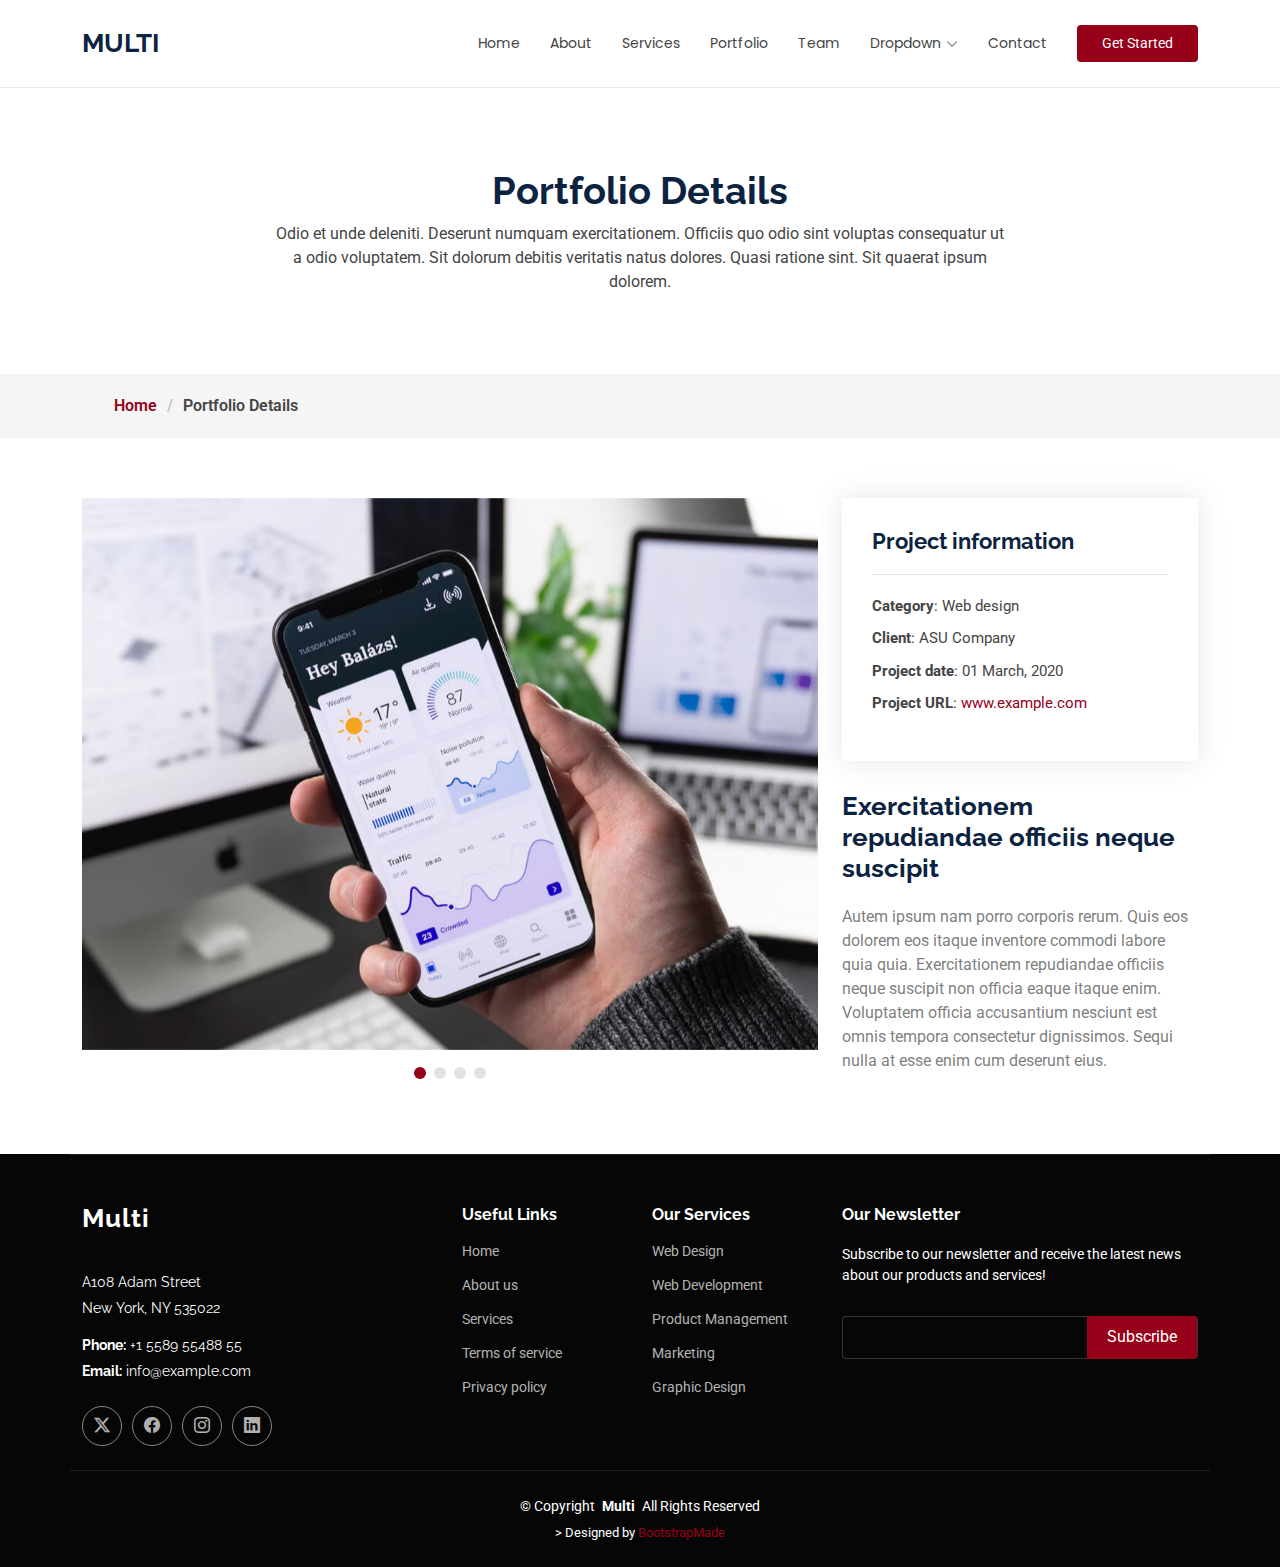
<file: portfolio-details.html>
<!DOCTYPE html>
<html lang="en">
  <head>
    <meta charset="utf-8" />
    <meta content="width=device-width, initial-scale=1.0" name="viewport" />
    <title>Portfolio Details - Multi Bootstrap Template</title>
    <meta name="description" content="" />
    <meta name="keywords" content="" />

    <!-- Favicons -->
    <link href="assets/img/favicon.png" rel="icon" />
    <link href="assets/img/apple-touch-icon.png" rel="apple-touch-icon" />

    <!-- Fonts -->
    <link href="https://fonts.googleapis.com" rel="preconnect" />
    <link href="https://fonts.gstatic.com" rel="preconnect" crossorigin />
    <link
      href="https://fonts.googleapis.com/css2?family=Roboto:ital,wght@0,100;0,300;0,400;0,500;0,700;0,900;1,100;1,300;1,400;1,500;1,700;1,900&family=Poppins:ital,wght@0,100;0,200;0,300;0,400;0,500;0,600;0,700;0,800;0,900;1,100;1,200;1,300;1,400;1,500;1,600;1,700;1,800;1,900&family=Raleway:ital,wght@0,100;0,200;0,300;0,400;0,500;0,600;0,700;0,800;0,900;1,100;1,200;1,300;1,400;1,500;1,600;1,700;1,800;1,900&display=swap"
      rel="stylesheet"
    />

    <!-- Vendor CSS Files -->
    <link
      href="assets/vendor/bootstrap/css/bootstrap.min.css"
      rel="stylesheet"
    />
    <link
      href="assets/vendor/bootstrap-icons/bootstrap-icons.css"
      rel="stylesheet"
    />
    <link href="assets/vendor/aos/aos.css" rel="stylesheet" />
    <link href="assets/vendor/swiper/swiper-bundle.min.css" rel="stylesheet" />
    <link
      href="assets/vendor/glightbox/css/glightbox.min.css"
      rel="stylesheet"
    />

    <!-- Main CSS File -->
    <link href="assets/css/main.css" rel="stylesheet" />
  </head>

  <body class="portfolio-details-page">
    <header id="header" class="header d-flex align-items-center sticky-top">
      <div
        class="container-fluid container-xl position-relative d-flex align-items-center"
      >
        <a href="index.html" class="logo d-flex align-items-center me-auto">
          <!-- Uncomment the line below if you also wish to use an image logo -->
          <!-- <img src="assets/img/logo.png" alt=""> -->
          <h1 class="sitename">Multi</h1>
        </a>

        <nav id="navmenu" class="navmenu">
          <ul>
            <li><a href="#hero">Home</a></li>
            <li><a href="#about">About</a></li>
            <li><a href="#services">Services</a></li>
            <li><a href="#portfolio">Portfolio</a></li>
            <li><a href="#team">Team</a></li>
            <li class="dropdown">
              <a href="#"
                ><span>Dropdown</span>
                <i class="bi bi-chevron-down toggle-dropdown"></i
              ></a>
              <ul>
                <li><a href="#">Dropdown 1</a></li>
                <li class="dropdown">
                  <a href="#"
                    ><span>Deep Dropdown</span>
                    <i class="bi bi-chevron-down toggle-dropdown"></i
                  ></a>
                  <ul>
                    <li><a href="#">Deep Dropdown 1</a></li>
                    <li><a href="#">Deep Dropdown 2</a></li>
                    <li><a href="#">Deep Dropdown 3</a></li>
                    <li><a href="#">Deep Dropdown 4</a></li>
                    <li><a href="#">Deep Dropdown 5</a></li>
                  </ul>
                </li>
                <li><a href="#">Dropdown 2</a></li>
                <li><a href="#">Dropdown 3</a></li>
                <li><a href="#">Dropdown 4</a></li>
              </ul>
            </li>
            <li><a href="#contact">Contact</a></li>
          </ul>
          <i class="mobile-nav-toggle d-xl-none bi bi-list"></i>
        </nav>

        <a class="btn-getstarted" href="#about">Get Started</a>
      </div>
    </header>

    <main class="main">
      <!-- Page Title -->
      <div class="page-title" data-aos="fade">
        <div class="heading">
          <div class="container">
            <div class="row d-flex justify-content-center text-center">
              <div class="col-lg-8">
                <h1>Portfolio Details</h1>
                <p class="mb-0">
                  Odio et unde deleniti. Deserunt numquam exercitationem.
                  Officiis quo odio sint voluptas consequatur ut a odio
                  voluptatem. Sit dolorum debitis veritatis natus dolores. Quasi
                  ratione sint. Sit quaerat ipsum dolorem.
                </p>
              </div>
            </div>
          </div>
        </div>
        <nav class="breadcrumbs">
          <div class="container">
            <ol>
              <li><a href="index.html">Home</a></li>
              <li class="current">Portfolio Details</li>
            </ol>
          </div>
        </nav>
      </div>
      <!-- End Page Title -->

      <!-- Portfolio Details Section -->
      <section id="portfolio-details" class="portfolio-details section">
        <div class="container" data-aos="fade-up" data-aos-delay="100">
          <div class="row gy-4">
            <div class="col-lg-8">
              <div class="portfolio-details-slider swiper init-swiper">
                <script type="application/json" class="swiper-config">
                  {
                    "loop": true,
                    "speed": 600,
                    "autoplay": {
                      "delay": 5000
                    },
                    "slidesPerView": "auto",
                    "pagination": {
                      "el": ".swiper-pagination",
                      "type": "bullets",
                      "clickable": true
                    }
                  }
                </script>

                <div class="swiper-wrapper align-items-center">
                  <div class="swiper-slide">
                    <img src="assets/img/portfolio/app-1.jpg" alt="" />
                  </div>

                  <div class="swiper-slide">
                    <img src="assets/img/portfolio/product-1.jpg" alt="" />
                  </div>

                  <div class="swiper-slide">
                    <img src="assets/img/portfolio/branding-1.jpg" alt="" />
                  </div>

                  <div class="swiper-slide">
                    <img src="assets/img/portfolio/books-1.jpg" alt="" />
                  </div>
                </div>
                <div class="swiper-pagination"></div>
              </div>
            </div>

            <div class="col-lg-4">
              <div
                class="portfolio-info"
                data-aos="fade-up"
                data-aos-delay="200"
              >
                <h3>Project information</h3>
                <ul>
                  <li><strong>Category</strong>: Web design</li>
                  <li><strong>Client</strong>: ASU Company</li>
                  <li><strong>Project date</strong>: 01 March, 2020</li>
                  <li>
                    <strong>Project URL</strong>:
                    <a href="#">www.example.com</a>
                  </li>
                </ul>
              </div>
              <div
                class="portfolio-description"
                data-aos="fade-up"
                data-aos-delay="300"
              >
                <h2>Exercitationem repudiandae officiis neque suscipit</h2>
                <p>
                  Autem ipsum nam porro corporis rerum. Quis eos dolorem eos
                  itaque inventore commodi labore quia quia. Exercitationem
                  repudiandae officiis neque suscipit non officia eaque itaque
                  enim. Voluptatem officia accusantium nesciunt est omnis
                  tempora consectetur dignissimos. Sequi nulla at esse enim cum
                  deserunt eius.
                </p>
              </div>
            </div>
          </div>
        </div>
      </section>
      <!-- /Portfolio Details Section -->
    </main>

    <footer id="footer" class="footer dark-background">
      <div class="container footer-top">
        <div class="row gy-4">
          <div class="col-lg-4 col-md-6 footer-about">
            <a href="index.html" class="logo d-flex align-items-center">
              <span class="sitename">Multi</span>
            </a>
            <div class="footer-contact pt-3">
              <p>A108 Adam Street</p>
              <p>New York, NY 535022</p>
              <p class="mt-3">
                <strong>Phone:</strong> <span>+1 5589 55488 55</span>
              </p>
              <p><strong>Email:</strong> <span>info@example.com</span></p>
            </div>
            <div class="social-links d-flex mt-4">
              <a href=""><i class="bi bi-twitter-x"></i></a>
              <a href=""><i class="bi bi-facebook"></i></a>
              <a href=""><i class="bi bi-instagram"></i></a>
              <a href=""><i class="bi bi-linkedin"></i></a>
            </div>
          </div>

          <div class="col-lg-2 col-md-3 footer-links">
            <h4>Useful Links</h4>
            <ul>
              <li><a href="#">Home</a></li>
              <li><a href="#">About us</a></li>
              <li><a href="#">Services</a></li>
              <li><a href="#">Terms of service</a></li>
              <li><a href="#">Privacy policy</a></li>
            </ul>
          </div>

          <div class="col-lg-2 col-md-3 footer-links">
            <h4>Our Services</h4>
            <ul>
              <li><a href="#">Web Design</a></li>
              <li><a href="#">Web Development</a></li>
              <li><a href="#">Product Management</a></li>
              <li><a href="#">Marketing</a></li>
              <li><a href="#">Graphic Design</a></li>
            </ul>
          </div>

          <div class="col-lg-4 col-md-12 footer-newsletter">
            <h4>Our Newsletter</h4>
            <p>
              Subscribe to our newsletter and receive the latest news about our
              products and services!
            </p>
            <form
              action="forms/newsletter.php"
              method="post"
              class="php-email-form"
            >
              <div class="newsletter-form">
                <input type="email" name="email" /><input
                  type="submit"
                  value="Subscribe"
                />
              </div>
              <div class="loading">Loading</div>
              <div class="error-message"></div>
              <div class="sent-message">
                Your subscription request has been sent. Thank you!
              </div>
            </form>
          </div>
        </div>
      </div>

      <div class="container copyright text-center mt-4">
        <p>
          © <span>Copyright</span> <strong class="px-1 sitename">Multi</strong>
          <span>All Rights Reserved</span>
        </p>
        <div class="credits">
          > Designed by <a href="https://bootstrapmade.com/">BootstrapMade</a>
        </div>
      </div>
    </footer>

    <!-- Scroll Top -->
    <a
      href="#"
      id="scroll-top"
      class="scroll-top d-flex align-items-center justify-content-center"
      ><i class="bi bi-arrow-up-short"></i
    ></a>

    <!-- Preloader -->
    <div id="preloader">
      <div></div>
      <div></div>
      <div></div>
      <div></div>
    </div>

    <!-- Vendor JS Files -->
    <script src="assets/vendor/bootstrap/js/bootstrap.bundle.min.js"></script>
    <script src="assets/vendor/php-email-form/validate.js"></script>
    <script src="assets/vendor/aos/aos.js"></script>
    <script src="assets/vendor/purecounter/purecounter_vanilla.js"></script>
    <script src="assets/vendor/swiper/swiper-bundle.min.js"></script>
    <script src="assets/vendor/glightbox/js/glightbox.min.js"></script>
    <script src="assets/vendor/imagesloaded/imagesloaded.pkgd.min.js"></script>
    <script src="assets/vendor/isotope-layout/isotope.pkgd.min.js"></script>

    <!-- Main JS File -->
    <script src="assets/js/main.js"></script>
  </body>
</html>
</file>
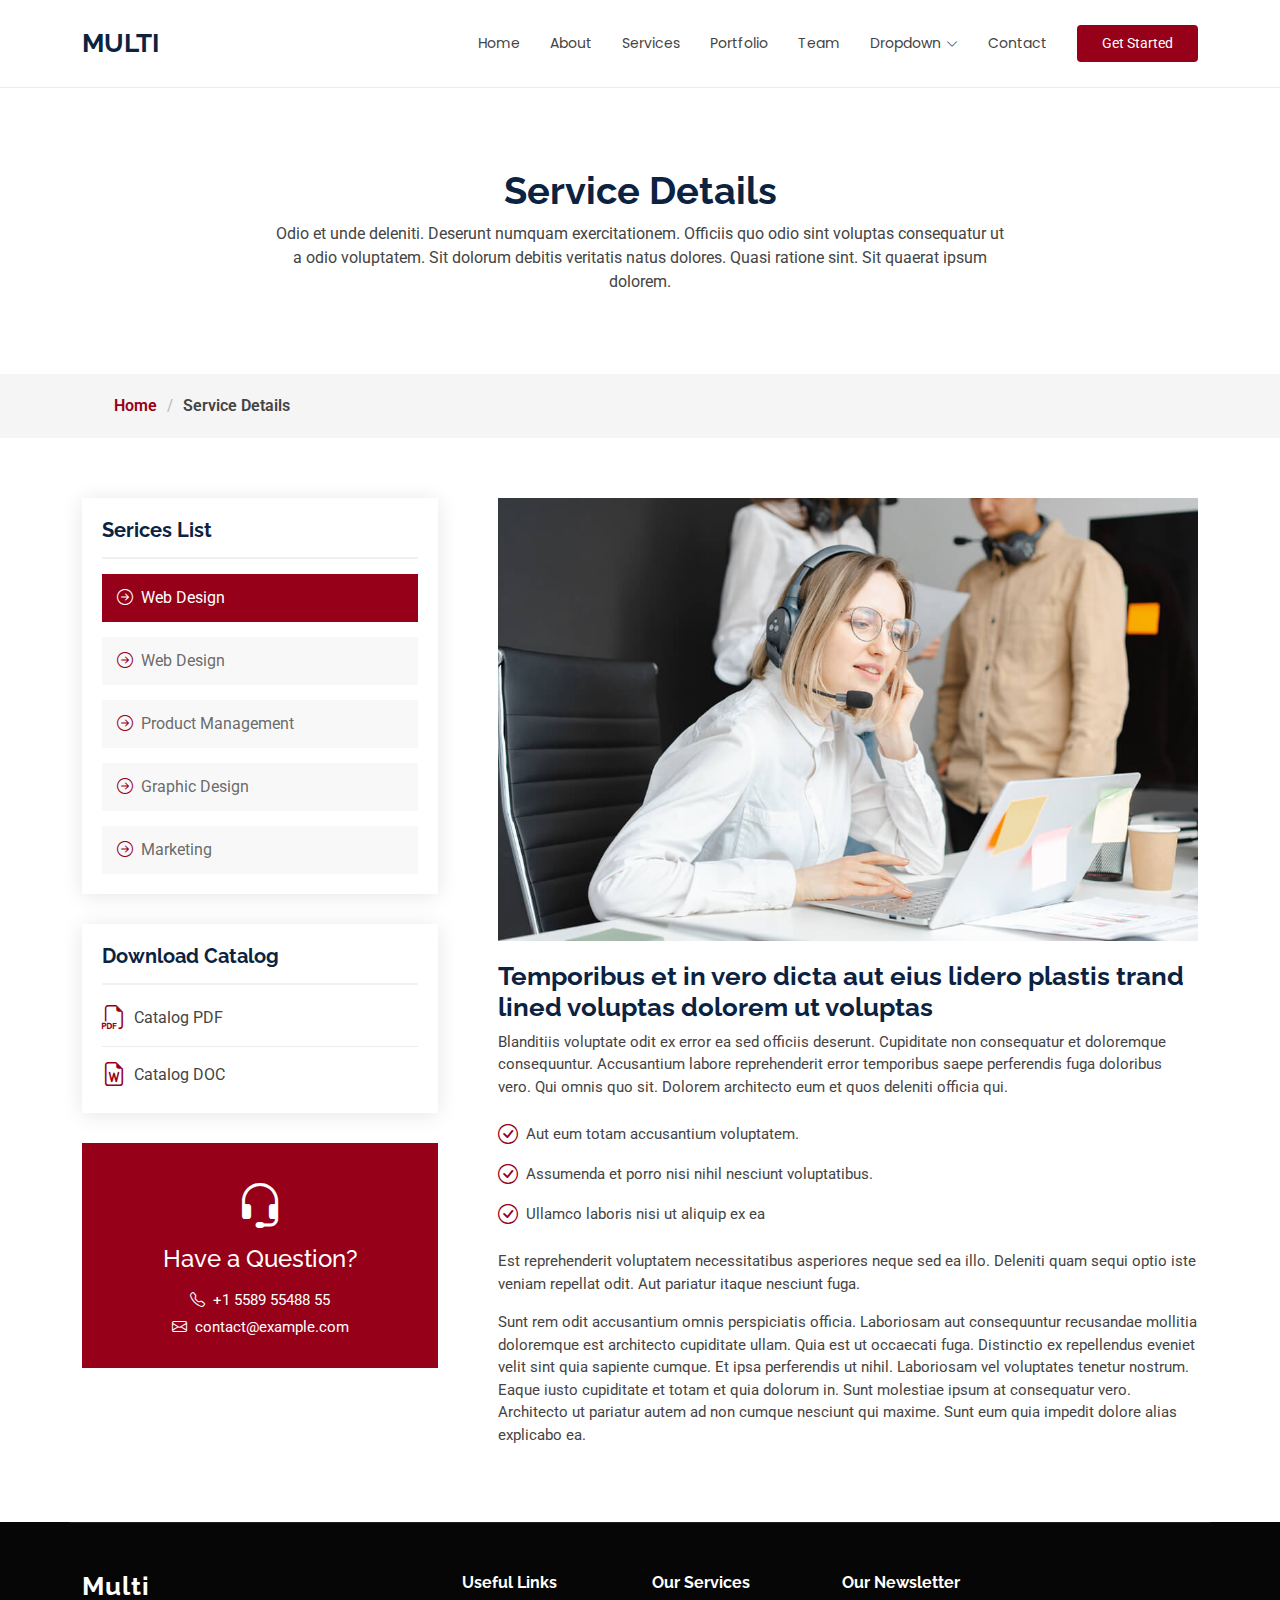
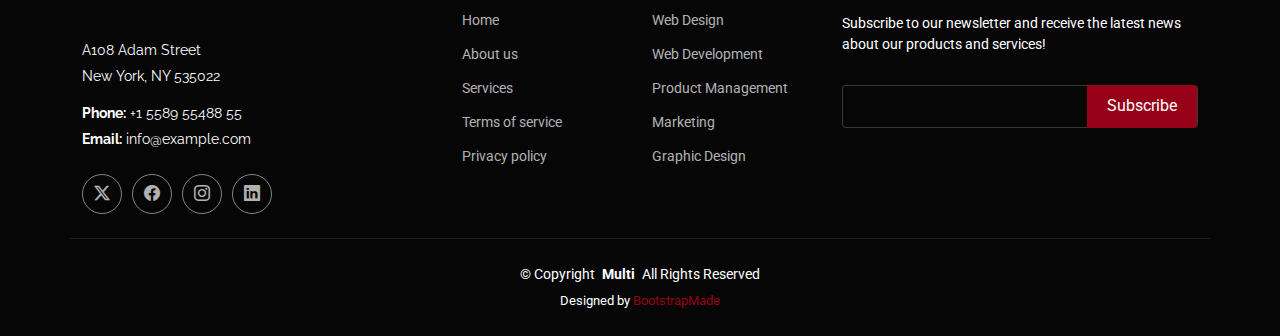
<file: service-details.html>
<!DOCTYPE html>
<html lang="en">
  <head>
    <meta charset="utf-8" />
    <meta content="width=device-width, initial-scale=1.0" name="viewport" />
    <title>Service Details - Multi Bootstrap Template</title>
    <meta name="description" content="" />
    <meta name="keywords" content="" />

    <!-- Favicons -->
    <link href="assets/img/favicon.png" rel="icon" />
    <link href="assets/img/apple-touch-icon.png" rel="apple-touch-icon" />

    <!-- Fonts -->
    <link href="https://fonts.googleapis.com" rel="preconnect" />
    <link href="https://fonts.gstatic.com" rel="preconnect" crossorigin />
    <link
      href="https://fonts.googleapis.com/css2?family=Roboto:ital,wght@0,100;0,300;0,400;0,500;0,700;0,900;1,100;1,300;1,400;1,500;1,700;1,900&family=Poppins:ital,wght@0,100;0,200;0,300;0,400;0,500;0,600;0,700;0,800;0,900;1,100;1,200;1,300;1,400;1,500;1,600;1,700;1,800;1,900&family=Raleway:ital,wght@0,100;0,200;0,300;0,400;0,500;0,600;0,700;0,800;0,900;1,100;1,200;1,300;1,400;1,500;1,600;1,700;1,800;1,900&display=swap"
      rel="stylesheet"
    />

    <!-- Vendor CSS Files -->
    <link
      href="assets/vendor/bootstrap/css/bootstrap.min.css"
      rel="stylesheet"
    />
    <link
      href="assets/vendor/bootstrap-icons/bootstrap-icons.css"
      rel="stylesheet"
    />
    <link href="assets/vendor/aos/aos.css" rel="stylesheet" />
    <link href="assets/vendor/swiper/swiper-bundle.min.css" rel="stylesheet" />
    <link
      href="assets/vendor/glightbox/css/glightbox.min.css"
      rel="stylesheet"
    />

    <!-- Main CSS File -->
    <link href="assets/css/main.css" rel="stylesheet" />
  </head>

  <body class="service-details-page">
    <header id="header" class="header d-flex align-items-center sticky-top">
      <div
        class="container-fluid container-xl position-relative d-flex align-items-center"
      >
        <a href="index.html" class="logo d-flex align-items-center me-auto">
          <!-- Uncomment the line below if you also wish to use an image logo -->
          <!-- <img src="assets/img/logo.png" alt=""> -->
          <h1 class="sitename">Multi</h1>
        </a>

        <nav id="navmenu" class="navmenu">
          <ul>
            <li><a href="#hero">Home</a></li>
            <li><a href="#about">About</a></li>
            <li><a href="#services">Services</a></li>
            <li><a href="#portfolio">Portfolio</a></li>
            <li><a href="#team">Team</a></li>
            <li class="dropdown">
              <a href="#"
                ><span>Dropdown</span>
                <i class="bi bi-chevron-down toggle-dropdown"></i
              ></a>
              <ul>
                <li><a href="#">Dropdown 1</a></li>
                <li class="dropdown">
                  <a href="#"
                    ><span>Deep Dropdown</span>
                    <i class="bi bi-chevron-down toggle-dropdown"></i
                  ></a>
                  <ul>
                    <li><a href="#">Deep Dropdown 1</a></li>
                    <li><a href="#">Deep Dropdown 2</a></li>
                    <li><a href="#">Deep Dropdown 3</a></li>
                    <li><a href="#">Deep Dropdown 4</a></li>
                    <li><a href="#">Deep Dropdown 5</a></li>
                  </ul>
                </li>
                <li><a href="#">Dropdown 2</a></li>
                <li><a href="#">Dropdown 3</a></li>
                <li><a href="#">Dropdown 4</a></li>
              </ul>
            </li>
            <li><a href="#contact">Contact</a></li>
          </ul>
          <i class="mobile-nav-toggle d-xl-none bi bi-list"></i>
        </nav>

        <a class="btn-getstarted" href="#about">Get Started</a>
      </div>
    </header>

    <main class="main">
      <!-- Page Title -->
      <div class="page-title" data-aos="fade">
        <div class="heading">
          <div class="container">
            <div class="row d-flex justify-content-center text-center">
              <div class="col-lg-8">
                <h1>Service Details</h1>
                <p class="mb-0">
                  Odio et unde deleniti. Deserunt numquam exercitationem.
                  Officiis quo odio sint voluptas consequatur ut a odio
                  voluptatem. Sit dolorum debitis veritatis natus dolores. Quasi
                  ratione sint. Sit quaerat ipsum dolorem.
                </p>
              </div>
            </div>
          </div>
        </div>
        <nav class="breadcrumbs">
          <div class="container">
            <ol>
              <li><a href="index.html">Home</a></li>
              <li class="current">Service Details</li>
            </ol>
          </div>
        </nav>
      </div>
      <!-- End Page Title -->

      <!-- Service Details Section -->
      <section id="service-details" class="service-details section">
        <div class="container">
          <div class="row gy-5">
            <div class="col-lg-4" data-aos="fade-up" data-aos-delay="100">
              <div class="service-box">
                <h4>Serices List</h4>
                <div class="services-list">
                  <a href="#" class="active"
                    ><i class="bi bi-arrow-right-circle"></i
                    ><span>Web Design</span></a
                  >
                  <a href="#"
                    ><i class="bi bi-arrow-right-circle"></i
                    ><span>Web Design</span></a
                  >
                  <a href="#"
                    ><i class="bi bi-arrow-right-circle"></i
                    ><span>Product Management</span></a
                  >
                  <a href="#"
                    ><i class="bi bi-arrow-right-circle"></i
                    ><span>Graphic Design</span></a
                  >
                  <a href="#"
                    ><i class="bi bi-arrow-right-circle"></i
                    ><span>Marketing</span></a
                  >
                </div>
              </div>
              <!-- End Services List -->

              <div class="service-box">
                <h4>Download Catalog</h4>
                <div class="download-catalog">
                  <a href="#"
                    ><i class="bi bi-filetype-pdf"></i
                    ><span>Catalog PDF</span></a
                  >
                  <a href="#"
                    ><i class="bi bi-file-earmark-word"></i
                    ><span>Catalog DOC</span></a
                  >
                </div>
              </div>
              <!-- End Services List -->

              <div
                class="help-box d-flex flex-column justify-content-center align-items-center"
              >
                <i class="bi bi-headset help-icon"></i>
                <h4>Have a Question?</h4>
                <p class="d-flex align-items-center mt-2 mb-0">
                  <i class="bi bi-telephone me-2"></i>
                  <span>+1 5589 55488 55</span>
                </p>
                <p class="d-flex align-items-center mt-1 mb-0">
                  <i class="bi bi-envelope me-2"></i>
                  <a href="mailto:contact@example.com">contact@example.com</a>
                </p>
              </div>
            </div>

            <div
              class="col-lg-8 ps-lg-5"
              data-aos="fade-up"
              data-aos-delay="200"
            >
              <img
                src="assets/img/services.jpg"
                alt=""
                class="img-fluid services-img"
              />
              <h3>
                Temporibus et in vero dicta aut eius lidero plastis trand lined
                voluptas dolorem ut voluptas
              </h3>
              <p>
                Blanditiis voluptate odit ex error ea sed officiis deserunt.
                Cupiditate non consequatur et doloremque consequuntur.
                Accusantium labore reprehenderit error temporibus saepe
                perferendis fuga doloribus vero. Qui omnis quo sit. Dolorem
                architecto eum et quos deleniti officia qui.
              </p>
              <ul>
                <li>
                  <i class="bi bi-check-circle"></i>
                  <span>Aut eum totam accusantium voluptatem.</span>
                </li>
                <li>
                  <i class="bi bi-check-circle"></i>
                  <span
                    >Assumenda et porro nisi nihil nesciunt voluptatibus.</span
                  >
                </li>
                <li>
                  <i class="bi bi-check-circle"></i>
                  <span>Ullamco laboris nisi ut aliquip ex ea</span>
                </li>
              </ul>
              <p>
                Est reprehenderit voluptatem necessitatibus asperiores neque sed
                ea illo. Deleniti quam sequi optio iste veniam repellat odit.
                Aut pariatur itaque nesciunt fuga.
              </p>
              <p>
                Sunt rem odit accusantium omnis perspiciatis officia. Laboriosam
                aut consequuntur recusandae mollitia doloremque est architecto
                cupiditate ullam. Quia est ut occaecati fuga. Distinctio ex
                repellendus eveniet velit sint quia sapiente cumque. Et ipsa
                perferendis ut nihil. Laboriosam vel voluptates tenetur nostrum.
                Eaque iusto cupiditate et totam et quia dolorum in. Sunt
                molestiae ipsum at consequatur vero. Architecto ut pariatur
                autem ad non cumque nesciunt qui maxime. Sunt eum quia impedit
                dolore alias explicabo ea.
              </p>
            </div>
          </div>
        </div>
      </section>
      <!-- /Service Details Section -->
    </main>

    <footer id="footer" class="footer dark-background">
      <div class="container footer-top">
        <div class="row gy-4">
          <div class="col-lg-4 col-md-6 footer-about">
            <a href="index.html" class="logo d-flex align-items-center">
              <span class="sitename">Multi</span>
            </a>
            <div class="footer-contact pt-3">
              <p>A108 Adam Street</p>
              <p>New York, NY 535022</p>
              <p class="mt-3">
                <strong>Phone:</strong> <span>+1 5589 55488 55</span>
              </p>
              <p><strong>Email:</strong> <span>info@example.com</span></p>
            </div>
            <div class="social-links d-flex mt-4">
              <a href=""><i class="bi bi-twitter-x"></i></a>
              <a href=""><i class="bi bi-facebook"></i></a>
              <a href=""><i class="bi bi-instagram"></i></a>
              <a href=""><i class="bi bi-linkedin"></i></a>
            </div>
          </div>

          <div class="col-lg-2 col-md-3 footer-links">
            <h4>Useful Links</h4>
            <ul>
              <li><a href="#">Home</a></li>
              <li><a href="#">About us</a></li>
              <li><a href="#">Services</a></li>
              <li><a href="#">Terms of service</a></li>
              <li><a href="#">Privacy policy</a></li>
            </ul>
          </div>

          <div class="col-lg-2 col-md-3 footer-links">
            <h4>Our Services</h4>
            <ul>
              <li><a href="#">Web Design</a></li>
              <li><a href="#">Web Development</a></li>
              <li><a href="#">Product Management</a></li>
              <li><a href="#">Marketing</a></li>
              <li><a href="#">Graphic Design</a></li>
            </ul>
          </div>

          <div class="col-lg-4 col-md-12 footer-newsletter">
            <h4>Our Newsletter</h4>
            <p>
              Subscribe to our newsletter and receive the latest news about our
              products and services!
            </p>
            <form
              action="forms/newsletter.php"
              method="post"
              class="php-email-form"
            >
              <div class="newsletter-form">
                <input type="email" name="email" /><input
                  type="submit"
                  value="Subscribe"
                />
              </div>
              <div class="loading">Loading</div>
              <div class="error-message"></div>
              <div class="sent-message">
                Your subscription request has been sent. Thank you!
              </div>
            </form>
          </div>
        </div>
      </div>

      <div class="container copyright text-center mt-4">
        <p>
          © <span>Copyright</span> <strong class="px-1 sitename">Multi</strong>
          <span>All Rights Reserved</span>
        </p>
        <div class="credits">
          <!-- All the links in the footer should remain intact. -->
          <!-- You can delete the links only if you've purchased the pro version. -->
          <!-- Licensing information: https://bootstrapmade.com/license/ -->
          <!-- Purchase the pro version with working PHP/AJAX contact form: [buy-url] -->
          Designed by <a href="https://bootstrapmade.com/">BootstrapMade</a>
        </div>
      </div>
    </footer>

    <!-- Scroll Top -->
    <a
      href="#"
      id="scroll-top"
      class="scroll-top d-flex align-items-center justify-content-center"
      ><i class="bi bi-arrow-up-short"></i
    ></a>

    <!-- Preloader -->
    <div id="preloader">
      <div></div>
      <div></div>
      <div></div>
      <div></div>
    </div>

    <!-- Vendor JS Files -->
    <script src="assets/vendor/bootstrap/js/bootstrap.bundle.min.js"></script>
    <script src="assets/vendor/php-email-form/validate.js"></script>
    <script src="assets/vendor/aos/aos.js"></script>
    <script src="assets/vendor/purecounter/purecounter_vanilla.js"></script>
    <script src="assets/vendor/swiper/swiper-bundle.min.js"></script>
    <script src="assets/vendor/glightbox/js/glightbox.min.js"></script>
    <script src="assets/vendor/imagesloaded/imagesloaded.pkgd.min.js"></script>
    <script src="assets/vendor/isotope-layout/isotope.pkgd.min.js"></script>

    <!-- Main JS File -->
    <script src="assets/js/main.js"></script>
  </body>
</html>
</file>
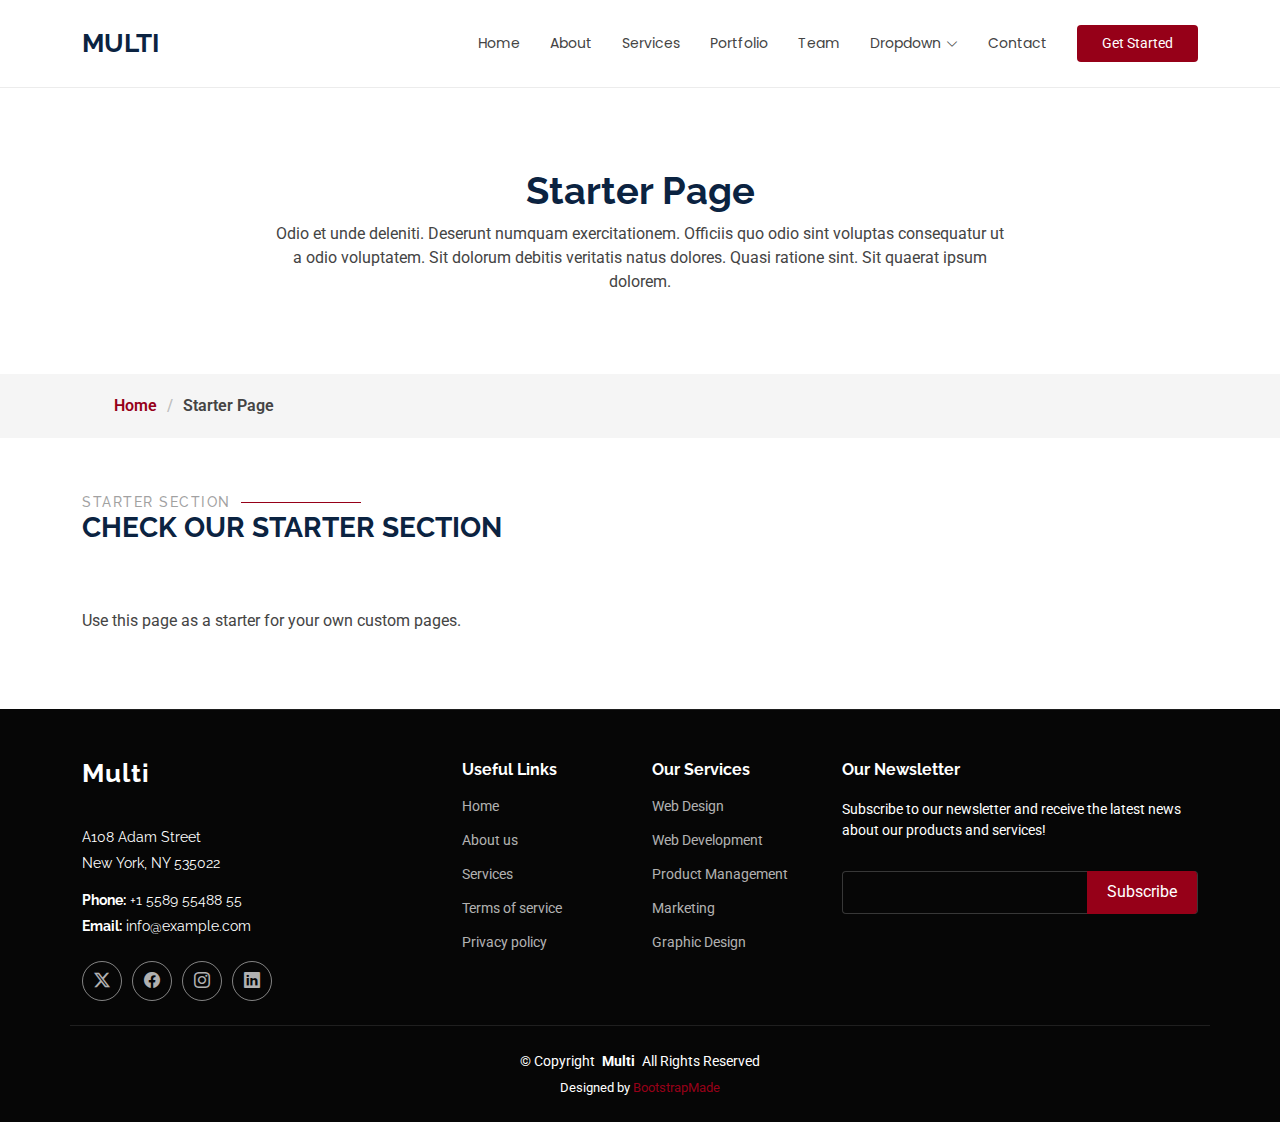
<file: starter-page.html>
<!DOCTYPE html>
<html lang="en">
  <head>
    <meta charset="utf-8" />
    <meta content="width=device-width, initial-scale=1.0" name="viewport" />
    <title>Starter Page - Multi Bootstrap Template</title>
    <meta name="description" content="" />
    <meta name="keywords" content="" />

    <!-- Favicons -->
    <link href="assets/img/favicon.png" rel="icon" />
    <link href="assets/img/apple-touch-icon.png" rel="apple-touch-icon" />

    <!-- Fonts -->
    <link href="https://fonts.googleapis.com" rel="preconnect" />
    <link href="https://fonts.gstatic.com" rel="preconnect" crossorigin />
    <link
      href="https://fonts.googleapis.com/css2?family=Roboto:ital,wght@0,100;0,300;0,400;0,500;0,700;0,900;1,100;1,300;1,400;1,500;1,700;1,900&family=Poppins:ital,wght@0,100;0,200;0,300;0,400;0,500;0,600;0,700;0,800;0,900;1,100;1,200;1,300;1,400;1,500;1,600;1,700;1,800;1,900&family=Raleway:ital,wght@0,100;0,200;0,300;0,400;0,500;0,600;0,700;0,800;0,900;1,100;1,200;1,300;1,400;1,500;1,600;1,700;1,800;1,900&display=swap"
      rel="stylesheet"
    />

    <!-- Vendor CSS Files -->
    <link
      href="assets/vendor/bootstrap/css/bootstrap.min.css"
      rel="stylesheet"
    />
    <link
      href="assets/vendor/bootstrap-icons/bootstrap-icons.css"
      rel="stylesheet"
    />
    <link href="assets/vendor/aos/aos.css" rel="stylesheet" />
    <link href="assets/vendor/swiper/swiper-bundle.min.css" rel="stylesheet" />
    <link
      href="assets/vendor/glightbox/css/glightbox.min.css"
      rel="stylesheet"
    />

    <!-- Main CSS File -->
    <link href="assets/css/main.css" rel="stylesheet" />
  </head>

  <body class="starter-page-page">
    <header id="header" class="header d-flex align-items-center sticky-top">
      <div
        class="container-fluid container-xl position-relative d-flex align-items-center"
      >
        <a href="index.html" class="logo d-flex align-items-center me-auto">
          <!-- Uncomment the line below if you also wish to use an image logo -->
          <!-- <img src="assets/img/logo.png" alt=""> -->
          <h1 class="sitename">Multi</h1>
        </a>

        <nav id="navmenu" class="navmenu">
          <ul>
            <li><a href="#hero">Home</a></li>
            <li><a href="#about">About</a></li>
            <li><a href="#services">Services</a></li>
            <li><a href="#portfolio">Portfolio</a></li>
            <li><a href="#team">Team</a></li>
            <li class="dropdown">
              <a href="#"
                ><span>Dropdown</span>
                <i class="bi bi-chevron-down toggle-dropdown"></i
              ></a>
              <ul>
                <li><a href="#">Dropdown 1</a></li>
                <li class="dropdown">
                  <a href="#"
                    ><span>Deep Dropdown</span>
                    <i class="bi bi-chevron-down toggle-dropdown"></i
                  ></a>
                  <ul>
                    <li><a href="#">Deep Dropdown 1</a></li>
                    <li><a href="#">Deep Dropdown 2</a></li>
                    <li><a href="#">Deep Dropdown 3</a></li>
                    <li><a href="#">Deep Dropdown 4</a></li>
                    <li><a href="#">Deep Dropdown 5</a></li>
                  </ul>
                </li>
                <li><a href="#">Dropdown 2</a></li>
                <li><a href="#">Dropdown 3</a></li>
                <li><a href="#">Dropdown 4</a></li>
              </ul>
            </li>
            <li><a href="#contact">Contact</a></li>
          </ul>
          <i class="mobile-nav-toggle d-xl-none bi bi-list"></i>
        </nav>

        <a class="btn-getstarted" href="#about">Get Started</a>
      </div>
    </header>

    <main class="main">
      <!-- Page Title -->
      <div class="page-title" data-aos="fade">
        <div class="heading">
          <div class="container">
            <div class="row d-flex justify-content-center text-center">
              <div class="col-lg-8">
                <h1>Starter Page</h1>
                <p class="mb-0">
                  Odio et unde deleniti. Deserunt numquam exercitationem.
                  Officiis quo odio sint voluptas consequatur ut a odio
                  voluptatem. Sit dolorum debitis veritatis natus dolores. Quasi
                  ratione sint. Sit quaerat ipsum dolorem.
                </p>
              </div>
            </div>
          </div>
        </div>
        <nav class="breadcrumbs">
          <div class="container">
            <ol>
              <li><a href="index.html">Home</a></li>
              <li class="current">Starter Page</li>
            </ol>
          </div>
        </nav>
      </div>
      <!-- End Page Title -->

      <!-- Starter Section Section -->
      <section id="starter-section" class="starter-section section">
        <!-- Section Title -->
        <div class="container section-title" data-aos="fade-up">
          <h2>Starter Section</h2>
          <div>
            <span>Check Our</span>
            <span class="description-title">Starter Section</span>
          </div>
        </div>
        <!-- End Section Title -->

        <div class="container" data-aos="fade-up">
          <p>Use this page as a starter for your own custom pages.</p>
        </div>
      </section>
      <!-- /Starter Section Section -->
    </main>

    <footer id="footer" class="footer dark-background">
      <div class="container footer-top">
        <div class="row gy-4">
          <div class="col-lg-4 col-md-6 footer-about">
            <a href="index.html" class="logo d-flex align-items-center">
              <span class="sitename">Multi</span>
            </a>
            <div class="footer-contact pt-3">
              <p>A108 Adam Street</p>
              <p>New York, NY 535022</p>
              <p class="mt-3">
                <strong>Phone:</strong> <span>+1 5589 55488 55</span>
              </p>
              <p><strong>Email:</strong> <span>info@example.com</span></p>
            </div>
            <div class="social-links d-flex mt-4">
              <a href=""><i class="bi bi-twitter-x"></i></a>
              <a href=""><i class="bi bi-facebook"></i></a>
              <a href=""><i class="bi bi-instagram"></i></a>
              <a href=""><i class="bi bi-linkedin"></i></a>
            </div>
          </div>

          <div class="col-lg-2 col-md-3 footer-links">
            <h4>Useful Links</h4>
            <ul>
              <li><a href="#">Home</a></li>
              <li><a href="#">About us</a></li>
              <li><a href="#">Services</a></li>
              <li><a href="#">Terms of service</a></li>
              <li><a href="#">Privacy policy</a></li>
            </ul>
          </div>

          <div class="col-lg-2 col-md-3 footer-links">
            <h4>Our Services</h4>
            <ul>
              <li><a href="#">Web Design</a></li>
              <li><a href="#">Web Development</a></li>
              <li><a href="#">Product Management</a></li>
              <li><a href="#">Marketing</a></li>
              <li><a href="#">Graphic Design</a></li>
            </ul>
          </div>

          <div class="col-lg-4 col-md-12 footer-newsletter">
            <h4>Our Newsletter</h4>
            <p>
              Subscribe to our newsletter and receive the latest news about our
              products and services!
            </p>
            <form
              action="forms/newsletter.php"
              method="post"
              class="php-email-form"
            >
              <div class="newsletter-form">
                <input type="email" name="email" /><input
                  type="submit"
                  value="Subscribe"
                />
              </div>
              <div class="loading">Loading</div>
              <div class="error-message"></div>
              <div class="sent-message">
                Your subscription request has been sent. Thank you!
              </div>
            </form>
          </div>
        </div>
      </div>

      <div class="container copyright text-center mt-4">
        <p>
          © <span>Copyright</span> <strong class="px-1 sitename">Multi</strong>
          <span>All Rights Reserved</span>
        </p>
        <div class="credits">
          <!-- All the links in the footer should remain intact. -->
          <!-- You can delete the links only if you've purchased the pro version. -->
          <!-- Licensing information: https://bootstrapmade.com/license/ -->
          <!-- Purchase the pro version with working PHP/AJAX contact form: [buy-url] -->
          Designed by <a href="https://bootstrapmade.com/">BootstrapMade</a>
        </div>
      </div>
    </footer>

    <!-- Scroll Top -->
    <a
      href="#"
      id="scroll-top"
      class="scroll-top d-flex align-items-center justify-content-center"
      ><i class="bi bi-arrow-up-short"></i
    ></a>

    <!-- Preloader -->
    <div id="preloader">
      <div></div>
      <div></div>
      <div></div>
      <div></div>
    </div>

    <!-- Vendor JS Files -->
    <script src="assets/vendor/bootstrap/js/bootstrap.bundle.min.js"></script>
    <script src="assets/vendor/php-email-form/validate.js"></script>
    <script src="assets/vendor/aos/aos.js"></script>
    <script src="assets/vendor/purecounter/purecounter_vanilla.js"></script>
    <script src="assets/vendor/swiper/swiper-bundle.min.js"></script>
    <script src="assets/vendor/glightbox/js/glightbox.min.js"></script>
    <script src="assets/vendor/imagesloaded/imagesloaded.pkgd.min.js"></script>
    <script src="assets/vendor/isotope-layout/isotope.pkgd.min.js"></script>

    <!-- Main JS File -->
    <script src="assets/js/main.js"></script>
  </body>
</html>
</file>
<file: assets/css/main.css>
/* Fonts */
:root {
  --default-font: "Roboto", system-ui, -apple-system, "Segoe UI", Roboto,
    "Helvetica Neue", Arial, "Noto Sans", "Liberation Sans", sans-serif,
    "Apple Color Emoji", "Segoe UI Emoji", "Segoe UI Symbol", "Noto Color Emoji";
  --heading-font: "Raleway", sans-serif;
  --nav-font: "Poppins", sans-serif;
}

/* Global Colors - The following color variables are used throughout the website. Updating them here will change the color scheme of the entire website */
:root {
  --background-color: #ffffff; /* Background color for the entire website, including individual sections */
  --default-color: #444444; /* Default color used for the majority of the text content across the entire website */
  --heading-color: #0b2341; /* Color for headings, subheadings and title throughout the website */
  --accent-color: #960018; /* Accent color that represents your brand on the website. It's used for buttons, links, and other elements that need to stand out */
  --surface-color: #ffffff; /* The surface color is used as a background of boxed elements within sections, such as cards, icon boxes, or other elements that require a visual separation from the global background. */
  --contrast-color: #ffffff; /* Contrast color for text, ensuring readability against backgrounds of accent, heading, or default colors. */
}

/* Nav Menu Colors - The following color variables are used specifically for the navigation menu. They are separate from the global colors to allow for more customization options */
:root {
  --nav-color: #444444; /* The default color of the main navmenu links */
  --nav-hover-color: #960018; /* Applied to main navmenu links when they are hovered over or active */
  --nav-mobile-background-color: #ffffff; /* Used as the background color for mobile navigation menu */
  --nav-dropdown-background-color: #ffffff; /* Used as the background color for dropdown items that appear when hovering over primary navigation items */
  --nav-dropdown-color: #444444; /* Used for navigation links of the dropdown items in the navigation menu. */
  --nav-dropdown-hover-color: #960018; /* Similar to --nav-hover-color, this color is applied to dropdown navigation links when they are hovered over. */
}

/* Color Presets - These classes override global colors when applied to any section or element, providing reuse of the sam color scheme. */

.light-background {
  --background-color: #f7f9fd;
  --surface-color: #ffffff;
}

.dark-background {
  --background-color: #060606;
  --default-color: #ffffff;
  --heading-color: #ffffff;
  --surface-color: #252525;
  --contrast-color: #ffffff;
}

/* Smooth scroll */
:root {
  scroll-behavior: smooth;
}

.topbar {
  background-color: #d3b300;
  height: 40px;
  padding: 0;
  font-size: 14px;
  transition: all 0.5s;
}

.topbar .contact-info i {
  font-style: normal;
  color: #7b0517;
}

.topbar .contact-info i a,
.topbar .contact-info i span {
  padding-left: 5px;
  color: #7b0517;
  font-weight: 300;
}

/*--------------------------------------------------------------
# General Styling & Shared Classes
--------------------------------------------------------------*/
body {
  color: var(--default-color);
  background-color: var(--background-color);
  font-family: var(--default-font);
}

a {
  color: var(--accent-color);
  text-decoration: none;
  transition: 0.3s;
}

a:hover {
  color: color-mix(in srgb, var(--accent-color), transparent 25%);
  text-decoration: none;
}

h1,
h2,
h3,
h4,
h5,
h6 {
  color: var(--heading-color);
  font-family: var(--heading-font);
}

.topbar .social-links a {
  /* color: color-mix(in srgb, var(--default-color), transparent 40%); */
  color: var(--accent-color);
  line-height: 0;
  transition: 0.3s;
  margin-left: 20px;
}

.topbar .social-links a:hover {
  color: color-mix(in srgb, var(--default-color), transparent 40%);
}

/* PHP Email Form Messages
------------------------------*/
.php-email-form .error-message {
  display: none;
  background: #df1529;
  color: #ffffff;
  text-align: left;
  padding: 15px;
  margin-bottom: 24px;
  font-weight: 600;
}

.php-email-form .sent-message {
  display: none;
  color: #ffffff;
  background: #059652;
  text-align: center;
  padding: 15px;
  margin-bottom: 24px;
  font-weight: 600;
}

.php-email-form .loading {
  display: none;
  background: var(--surface-color);
  text-align: center;
  padding: 15px;
  margin-bottom: 24px;
}

.php-email-form .loading:before {
  content: "";
  display: inline-block;
  border-radius: 50%;
  width: 24px;
  height: 24px;
  margin: 0 10px -6px 0;
  border: 3px solid var(--accent-color);
  border-top-color: var(--surface-color);
  animation: php-email-form-loading 1s linear infinite;
}

@keyframes php-email-form-loading {
  0% {
    transform: rotate(0deg);
  }

  100% {
    transform: rotate(360deg);
  }
}

/*--------------------------------------------------------------
# Global Header
--------------------------------------------------------------*/
.header {
  color: var(--default-color);
  background-color: var(--background-color);
  padding: 15px 0;
  transition: all 0.5s;
  z-index: 997;
}

.header .logo {
  line-height: 1;
}

.header .logo img {
  max-height: 69px;
  margin-right: 8px;
}

.header .logo h1 {
  font-size: 26px;
  text-transform: uppercase;
  margin: 0;
  font-weight: 700;
  color: var(--heading-color);
}

.header .btn-getstarted,
.header .btn-getstarted:focus {
  color: var(--contrast-color);
  background: var(--accent-color);
  font-size: 14px;
  padding: 8px 25px;
  margin: 0 0 0 30px;
  border-radius: 4px;
  transition: 0.3s;
}

.header .btn-getstarted:hover,
.header .btn-getstarted:focus:hover {
  color: var(--contrast-color);
  background: color-mix(in srgb, var(--accent-color), transparent 15%);
}
/* .logo-img img {
  width: 5rem;
} */

@media (max-width: 1200px) {
  .header .logo {
    order: 1;
  }

  .header .btn-getstarted {
    order: 2;
    margin: 0 15px 0 0;
    padding: 6px 15px;
  }

  .header .navmenu {
    order: 3;
  }
}

.scrolled .header {
  box-shadow: 0px 0 18px rgba(0, 0, 0, 0.1);
}

/*--------------------------------------------------------------
# Navigation Menu
--------------------------------------------------------------*/
/* Navmenu - Desktop */
@media (min-width: 1200px) {
  .navmenu {
    padding: 0;
  }

  .navmenu ul {
    margin: 0;
    padding: 0;
    display: flex;
    list-style: none;
    align-items: center;
  }

  .navmenu li {
    position: relative;
  }

  .navmenu a,
  .navmenu a:focus {
    color: var(--nav-color);
    padding: 18px 15px;
    font-size: 14px;
    font-family: var(--nav-font);
    font-weight: 400;
    display: flex;
    align-items: center;
    justify-content: space-between;
    white-space: nowrap;
    transition: 0.3s;
  }

  .navmenu a i,
  .navmenu a:focus i {
    font-size: 12px;
    line-height: 0;
    margin-left: 5px;
    transition: 0.3s;
  }

  .navmenu li:last-child a {
    padding-right: 0;
  }

  .navmenu li:hover > a,
  .navmenu .active,
  .navmenu .active:focus {
    color: var(--nav-hover-color);
  }

  .navmenu .dropdown ul {
    margin: 0;
    padding: 10px 0;
    background: var(--nav-dropdown-background-color);
    display: block;
    position: absolute;
    visibility: hidden;
    left: 14px;
    top: 130%;
    opacity: 0;
    transition: 0.3s;
    border-radius: 4px;
    z-index: 99;
    box-shadow: 0px 0px 30px rgba(0, 0, 0, 0.1);
  }

  .navmenu .dropdown ul li {
    min-width: 200px;
  }

  .navmenu .dropdown ul a {
    padding: 10px 20px;
    font-size: 15px;
    text-transform: none;
    color: var(--nav-dropdown-color);
  }

  .navmenu .dropdown ul a i {
    font-size: 12px;
  }

  .navmenu .dropdown ul a:hover,
  .navmenu .dropdown ul .active:hover,
  .navmenu .dropdown ul li:hover > a {
    color: var(--nav-dropdown-hover-color);
  }

  .navmenu .dropdown:hover > ul {
    opacity: 1;
    top: 100%;
    visibility: visible;
  }

  .navmenu .dropdown .dropdown ul {
    top: 0;
    left: -90%;
    visibility: hidden;
  }

  .navmenu .dropdown .dropdown:hover > ul {
    opacity: 1;
    top: 0;
    left: -100%;
    visibility: visible;
  }
}

/* Navmenu - Mobile */
@media (max-width: 1199px) {
  .mobile-nav-toggle {
    color: var(--nav-color);
    font-size: 28px;
    line-height: 0;
    margin-right: 10px;
    cursor: pointer;
    transition: color 0.3s;
  }

  .navmenu {
    padding: 0;
    z-index: 9997;
  }

  .navmenu ul {
    display: none;
    list-style: none;
    position: absolute;
    inset: 60px 20px 20px 20px;
    padding: 10px 0;
    margin: 0;
    border-radius: 6px;
    background-color: var(--nav-mobile-background-color);
    overflow-y: auto;
    transition: 0.3s;
    z-index: 9998;
    box-shadow: 0px 0px 30px rgba(0, 0, 0, 0.1);
  }

  .navmenu a,
  .navmenu a:focus {
    color: var(--nav-dropdown-color);
    padding: 10px 20px;
    font-family: var(--nav-font);
    font-size: 17px;
    font-weight: 500;
    display: flex;
    align-items: center;
    justify-content: space-between;
    white-space: nowrap;
    transition: 0.3s;
  }

  .navmenu a i,
  .navmenu a:focus i {
    font-size: 12px;
    line-height: 0;
    margin-left: 5px;
    width: 30px;
    height: 30px;
    display: flex;
    align-items: center;
    justify-content: center;
    border-radius: 50%;
    transition: 0.3s;
    background-color: color-mix(in srgb, var(--accent-color), transparent 90%);
  }

  .navmenu a i:hover,
  .navmenu a:focus i:hover {
    background-color: var(--accent-color);
    color: var(--contrast-color);
  }

  .navmenu a:hover,
  .navmenu .active,
  .navmenu .active:focus {
    color: var(--nav-dropdown-hover-color);
  }

  .navmenu .active i,
  .navmenu .active:focus i {
    background-color: var(--accent-color);
    color: var(--contrast-color);
    transform: rotate(180deg);
  }

  .navmenu .dropdown ul {
    position: static;
    display: none;
    z-index: 99;
    padding: 10px 0;
    margin: 10px 20px;
    background-color: var(--nav-dropdown-background-color);
    border: 1px solid color-mix(in srgb, var(--default-color), transparent 90%);
    box-shadow: none;
    transition: all 0.5s ease-in-out;
  }

  .navmenu .dropdown ul ul {
    background-color: rgba(33, 37, 41, 0.1);
  }

  .navmenu .dropdown > .dropdown-active {
    display: block;
    background-color: rgba(33, 37, 41, 0.03);
  }

  .mobile-nav-active {
    overflow: hidden;
  }

  .mobile-nav-active .mobile-nav-toggle {
    color: #fff;
    position: absolute;
    font-size: 32px;
    top: 15px;
    right: 15px;
    margin-right: 0;
    z-index: 9999;
  }

  .mobile-nav-active .navmenu {
    position: fixed;
    overflow: hidden;
    inset: 0;
    background: rgba(33, 37, 41, 0.8);
    transition: 0.3s;
  }

  .mobile-nav-active .navmenu > ul {
    display: block;
  }
}

/*--------------------------------------------------------------
# Global Footer
--------------------------------------------------------------*/
.footer {
  color: var(--default-color);
  background-color: var(--background-color);
  font-size: 14px;
  position: relative;
}

.footer .footer-top {
  padding-top: 50px;
  border-top: 1px solid
    color-mix(in srgb, var(--default-color), transparent 90%);
}

.footer .footer-about .logo {
  line-height: 1;
  margin-bottom: 25px;
}

.footer .footer-about .logo img {
  max-height: 80px;
  margin-right: 10px;
}

.footer .footer-about .logo span {
  font-size: 26px;
  font-weight: 700;
  letter-spacing: 1px;
  font-family: var(--heading-font);
  color: var(--heading-color);
}

.footer .footer-about p {
  font-size: 14px;
  font-family: var(--heading-font);
}

.footer .social-links a {
  display: flex;
  align-items: center;
  justify-content: center;
  width: 40px;
  height: 40px;
  border-radius: 50%;
  border: 1px solid color-mix(in srgb, var(--default-color), transparent 50%);
  font-size: 16px;
  color: color-mix(in srgb, var(--default-color), transparent 30%);
  margin-right: 10px;
  transition: 0.3s;
}

.footer .social-links a:hover {
  color: var(--accent-color);
  border-color: var(--accent-color);
}

.footer h4 {
  font-size: 16px;
  font-weight: bold;
  position: relative;
  padding-bottom: 12px;
}

.footer .footer-links {
  margin-bottom: 30px;
}

.footer .footer-links ul {
  list-style: none;
  padding: 0;
  margin: 0;
}

.footer .footer-links ul i {
  padding-right: 2px;
  font-size: 12px;
  line-height: 0;
}

.footer .footer-links ul li {
  padding: 10px 0;
  display: flex;
  align-items: center;
}

.footer .footer-links ul li:first-child {
  padding-top: 0;
}

.footer .footer-links ul a {
  color: color-mix(in srgb, var(--default-color), transparent 30%);
  display: inline-block;
  line-height: 1;
}

.footer .footer-links ul a:hover {
  color: var(--accent-color);
}

.footer .footer-contact p {
  margin-bottom: 5px;
}

.footer .footer-newsletter .newsletter-form {
  margin-top: 30px;
  margin-bottom: 15px;
  padding: 6px 8px;
  position: relative;
  border-radius: 4px;
  border: 1px solid color-mix(in srgb, var(--default-color), transparent 80%);
  display: flex;
  background-color: var(--background-color);
  transition: 0.3s;
}

.footer .footer-newsletter .newsletter-form:focus-within {
  border-color: var(--accent-color);
}

.footer .footer-newsletter .newsletter-form input[type="email"] {
  border: 0;
  padding: 4px;
  width: 100%;
  background-color: var(--background-color);
  color: var(--default-color);
}

.footer .footer-newsletter .newsletter-form input[type="email"]:focus-visible {
  outline: none;
}

.footer .footer-newsletter .newsletter-form input[type="submit"] {
  border: 0;
  font-size: 16px;
  padding: 0 20px;
  margin: -7px -8px -7px 0;
  background: var(--accent-color);
  color: var(--contrast-color);
  transition: 0.3s;
  border-radius: 0 4px 4px 0;
}

.footer .footer-newsletter .newsletter-form input[type="submit"]:hover {
  background: color-mix(in srgb, var(--accent-color), transparent 20%);
}

.footer .copyright {
  padding: 25px 0;
  border-top: 1px solid
    color-mix(in srgb, var(--default-color), transparent 90%);
}

.footer .copyright p {
  margin-bottom: 0;
}

.footer .credits {
  margin-top: 6px;
  font-size: 13px;
}

/*--------------------------------------------------------------
# Preloader
--------------------------------------------------------------*/
#preloader {
  position: fixed;
  inset: 0;
  z-index: 9999;
  overflow: hidden;
  background-color: var(--background-color);
  transition: all 0.6s ease-out;
  width: 100%;
  height: 100vh;
  display: flex;
  align-items: center;
  justify-content: center;
}

#preloader div {
  width: 4px;
  height: 40px;
  background-color: var(--accent-color);
  margin: 0 4px;
}

#preloader div:nth-child(1) {
  animation: animate-preloader 1s ease-in-out -0.45s infinite;
}

#preloader div:nth-child(2) {
  animation: animate-preloader 1s ease-in-out -0.3s infinite;
}

#preloader div:nth-child(3) {
  animation: animate-preloader 1s ease-in-out -0.15s infinite;
}

#preloader div:nth-child(4) {
  animation: animate-preloader 1s infinite;
}

@keyframes animate-preloader {
  0%,
  100% {
    transform: scaleY(0.3);
  }

  50% {
    transform: scaleY(1);
  }
}

/*--------------------------------------------------------------
# Scroll Top Button
--------------------------------------------------------------*/
.scroll-top {
  position: fixed;
  visibility: hidden;
  opacity: 0;
  right: 15px;
  bottom: 15px;
  z-index: 99999;
  background-color: var(--accent-color);
  width: 40px;
  height: 40px;
  border-radius: 4px;
  transition: all 0.4s;
}

.scroll-top i {
  font-size: 24px;
  color: var(--contrast-color);
  line-height: 0;
}

.scroll-top:hover {
  background-color: color-mix(in srgb, var(--accent-color), transparent 20%);
  color: var(--contrast-color);
}

.scroll-top.active {
  visibility: visible;
  opacity: 1;
}

/*--------------------------------------------------------------
# Disable aos animation delay on mobile devices
--------------------------------------------------------------*/
@media screen and (max-width: 768px) {
  [data-aos-delay] {
    transition-delay: 0 !important;
  }
}

/*--------------------------------------------------------------
# Global Page Titles & Breadcrumbs
--------------------------------------------------------------*/
.page-title {
  color: var(--default-color);
  background-color: var(--background-color);
  position: relative;
}

.page-title .heading {
  padding: 80px 0;
  border-top: 1px solid
    color-mix(in srgb, var(--default-color), transparent 90%);
}

.page-title .heading h1 {
  font-size: 38px;
  font-weight: 700;
}

.page-title nav {
  background-color: color-mix(in srgb, var(--default-color), transparent 95%);
  padding: 20px 0;
}

.page-title nav ol {
  display: flex;
  flex-wrap: wrap;
  list-style: none;
  margin: 0;
  font-size: 16px;
  font-weight: 600;
}

.page-title nav ol li + li {
  padding-left: 10px;
}

.page-title nav ol li + li::before {
  content: "/";
  display: inline-block;
  padding-right: 10px;
  color: color-mix(in srgb, var(--default-color), transparent 70%);
}

/*--------------------------------------------------------------
# Global Sections
--------------------------------------------------------------*/
section,
.section {
  color: var(--default-color);
  background-color: var(--background-color);
  padding: 60px 0;
  scroll-margin-top: 87px;
  overflow: clip;
}

@media (max-width: 1199px) {
  section,
  .section {
    scroll-margin-top: 63px;
  }
}

/*--------------------------------------------------------------
# Global Section Titles
--------------------------------------------------------------*/
.section-title {
  padding-bottom: 60px;
  position: relative;
}

.section-title h2 {
  font-size: 14px;
  font-weight: 500;
  padding: 0;
  line-height: 1px;
  margin: 0;
  letter-spacing: 1.5px;
  text-transform: uppercase;
  color: color-mix(in srgb, var(--default-color), transparent 50%);
  position: relative;
}

.section-title h2::after {
  content: "";
  width: 120px;
  height: 1px;
  display: inline-block;
  background: var(--accent-color);
  margin: 4px 10px;
}

.section-title div {
  color: var(--heading-color);
  margin: 0;
  margin: 0;
  font-size: 28px;
  font-weight: 700;
  text-transform: uppercase;
  font-family: var(--heading-font);
}

/*--------------------------------------------------------------
# Hero Section
--------------------------------------------------------------*/
.hero {
  padding: 0;
}

.hero .carousel {
  width: 100%;
  min-height: 60vh;
  padding: 0;
  margin: 0;
  background-color: var(--background-color);
  position: relative;
}

.hero img {
  position: absolute;
  inset: 0;
  display: block;
  width: 100%;
  height: 100%;
  object-fit: cover;
  z-index: 1;
}

.hero .carousel-item {
  position: absolute;
  inset: 0;
  background-size: cover;
  background-position: center;
  background-repeat: no-repeat;
  overflow: hidden;
}

.hero .carousel-item:before {
  content: "";
  background: color-mix(in srgb, var(--background-color), transparent 30%);
  position: absolute;
  inset: 0;
  z-index: 2;
}

.hero .carousel-item::before {
  content: "";
  background-color: color-mix(
    in srgb,
    var(--background-color),
    transparent 30%
  );
  position: absolute;
  inset: 0;
}

.hero .carousel-container {
  position: absolute;
  inset: 90px 64px 64px 64px;
  display: flex;
  justify-content: center;
  align-items: center;
  flex-direction: column;
  z-index: 3;
}

.hero h2 {
  margin-bottom: 30px;
  font-size: 48px;
  font-weight: 700;
  animation: fadeInDown 1s both;
}

@media (max-width: 768px) {
  .hero h2 {
    font-size: 30px;
  }
}

.hero p {
  animation: fadeInDown 1s both 0.2s;
  text-align: center;
}

@media (min-width: 1024px) {
  .hero h2,
  .hero p {
    max-width: 60%;
  }
}

.hero .btn-get-started {
  color: var(--contrast-color);
  background: var(--accent-color);
  font-family: var(--heading-font);
  font-weight: 500;
  font-size: 15px;
  letter-spacing: 1px;
  display: inline-block;
  padding: 8px 32px;
  border-radius: 4px;
  transition: 0.5s;
  margin: 10px;
  animation: fadeInUp 1s both 0.4s;
}

.hero .btn-get-started:hover {
  background: color-mix(in srgb, var(--accent-color), transparent 20%);
}

.hero .carousel-control-prev,
.hero .carousel-control-next {
  width: 10%;
  transition: 0.3s;
  opacity: 0.5;
}

.hero .carousel-control-prev:focus,
.hero .carousel-control-next:focus {
  opacity: 0.5;
}

.hero .carousel-control-prev:hover,
.hero .carousel-control-next:hover {
  opacity: 0.9;
}

@media (min-width: 1024px) {
  .hero .carousel-control-prev,
  .hero .carousel-control-next {
    width: 5%;
  }
}

.hero .carousel-control-next-icon,
.hero .carousel-control-prev-icon {
  background: none;
  font-size: 32px;
  line-height: 1;
}

.hero .carousel-indicators {
  list-style: none;
}

.hero .carousel-indicators li {
  cursor: pointer;
}

@keyframes fadeInUp {
  from {
    opacity: 0;
    transform: translate3d(0, 100%, 0);
  }

  to {
    opacity: 1;
    transform: translate3d(0, 0, 0);
  }
}

@keyframes fadeInDown {
  from {
    opacity: 0;
    transform: translate3d(0, -100%, 0);
  }

  to {
    opacity: 1;
    transform: translate3d(0, 0, 0);
  }
}

/*--------------------------------------------------------------
# About Section
--------------------------------------------------------------*/
.about ul {
  list-style: none;
  padding: 0;
}

.about ul li {
  padding-bottom: 5px;
  display: flex;
  align-items: center;
}

.about ul i {
  font-size: 20px;
  padding-right: 4px;
  color: var(--accent-color);
}

.about .read-more {
  background: var(--accent-color);
  color: var(--contrast-color);
  font-family: var(--heading-font);
  font-weight: 500;
  font-size: 16px;
  letter-spacing: 1px;
  padding: 10px 28px;
  border-radius: 5px;
  transition: 0.3s;
  display: inline-flex;
  align-items: center;
  justify-content: center;
}

.about .read-more i {
  font-size: 18px;
  margin-left: 5px;
  line-height: 0;
  transition: 0.3s;
}

.about .read-more:hover {
  background: color-mix(in srgb, var(--accent-color), transparent 20%);
}

.about .read-more:hover i {
  transform: translate(5px, 0);
}

/*--------------------------------------------------------------
# Stats Section
--------------------------------------------------------------*/
.stats i {
  background-color: var(--surface-color);
  color: var(--accent-color);
  box-shadow: 0px 2px 25px rgba(0, 0, 0, 0.1);
  width: 54px;
  height: 54px;
  font-size: 24px;
  border-radius: 50px;
  border: 2px solid var(--background-color);
  display: inline-flex;
  align-items: center;
  justify-content: center;
  position: relative;
  z-index: 1;
}

.stats .stats-item {
  background-color: var(--surface-color);
  margin-top: -27px;
  padding: 30px 30px 25px 30px;
  width: 100%;
  position: relative;
  text-align: center;
  box-shadow: 0px 2px 35px rgba(0, 0, 0, 0.1);
  border-radius: 4px;
  z-index: 0;
}

.stats .stats-item span {
  font-size: 36px;
  display: block;
  font-weight: 700;
  color: color-mix(in srgb, var(--default-color), transparent 20%);
}

.stats .stats-item p {
  padding: 0;
  margin: 0;
  font-family: var(--heading-font);
  font-size: 16px;
}

/*--------------------------------------------------------------
# Features Section
--------------------------------------------------------------*/
.features h3 {
  font-size: 20px;
  font-weight: 700;
}

.features p {
  font-size: 15px;
  color: color-mix(in srgb, var(--default-color), transparent 20%);
}

.features ul li {
  display: flex;
  align-items: center;
  font-size: 14px;
  padding-top: 10px;
  color: color-mix(in srgb, var(--default-color), transparent 30%);
}

.features ul li i {
  font-size: 16px;
  color: var(--accent-color);
  margin-right: 6px;
}

/*--------------------------------------------------------------
# Services Section
--------------------------------------------------------------*/
.services .service-item {
  background-color: var(--surface-color);
  text-align: center;
  border: 1px solid color-mix(in srgb, var(--default-color), transparent 85%);
  padding: 80px 20px;
  transition: all ease-in-out 0.3s;
  height: 100%;
}

.services .service-item .icon {
  margin: 0 auto;
  width: 64px;
  height: 64px;
  background: var(--accent-color);
  border-radius: 4px;
  display: flex;
  align-items: center;
  justify-content: center;
  margin-bottom: 20px;
  transition: 0.3s;
  transform-style: preserve-3d;
}

.services .service-item .icon i {
  color: var(--contrast-color);
  font-size: 28px;
  transition: ease-in-out 0.3s;
}

.services .service-item .icon::before {
  position: absolute;
  content: "";
  left: -8px;
  top: -8px;
  height: 100%;
  width: 100%;
  background: color-mix(in srgb, var(--accent-color), transparent 80%);
  border-radius: 5px;
  transition: all 0.3s ease-out 0s;
  transform: translateZ(-1px);
}

.services .service-item h3 {
  font-weight: 700;
  margin: 10px 0 15px 0;
  font-size: 22px;
}

.services .service-item p {
  line-height: 24px;
  font-size: 14px;
  margin-bottom: 0;
}

.services .service-item:hover {
  background: var(--accent-color);
  border-color: var(--accent-color);
}

.services .service-item:hover .icon {
  background: var(--surface-color);
}

.services .service-item:hover .icon i {
  color: var(--accent-color);
}

.services .service-item:hover .icon::before {
  background: color-mix(in srgb, var(--background-color), transparent 70%);
}

.services .service-item:hover h3,
.services .service-item:hover p {
  color: var(--contrast-color);
}

/*--------------------------------------------------------------
# Testimonials Section
--------------------------------------------------------------*/
.testimonials .testimonial-wrap {
  padding-left: 50px;
}

.testimonials .testimonials-carousel,
.testimonials .testimonials-slider {
  overflow: hidden;
}

.testimonials .testimonial-item {
  background-color: var(--surface-color);
  box-shadow: 0px 2px 15px rgba(0, 0, 0, 0.1);
  box-sizing: content-box;
  padding: 30px 30px 30px 60px;
  margin: 30px 15px;
  min-height: 200px;
  position: relative;
}

.testimonials .testimonial-item .testimonial-img {
  width: 90px;
  border-radius: 10px;
  border: 6px solid var(--background-color);
  position: absolute;
  left: -45px;
}

.testimonials .testimonial-item h3 {
  font-size: 18px;
  font-weight: bold;
  margin: 10px 0 5px 0;
}

.testimonials .testimonial-item h4 {
  color: color-mix(in srgb, var(--default-color), transparent 50%);
  font-size: 14px;
  margin: 0;
}

.testimonials .testimonial-item .stars {
  margin: 10px 0;
}

.testimonials .testimonial-item .stars i {
  color: #ffc107;
  margin: 0 1px;
}

.testimonials .testimonial-item .quote-icon-left,
.testimonials .testimonial-item .quote-icon-right {
  color: color-mix(in srgb, var(--accent-color), transparent 60%);
  font-size: 26px;
  line-height: 0;
}

.testimonials .testimonial-item .quote-icon-left {
  display: inline-block;
  left: -5px;
  position: relative;
}

.testimonials .testimonial-item .quote-icon-right {
  display: inline-block;
  right: -5px;
  position: relative;
  top: 10px;
  transform: scale(-1, -1);
}

.testimonials .testimonial-item p {
  font-style: italic;
  margin: 15px auto 15px auto;
}

.testimonials .swiper-wrapper {
  height: auto;
}

.testimonials .swiper-pagination {
  margin-top: 20px;
  position: relative;
}

.testimonials .swiper-pagination .swiper-pagination-bullet {
  width: 12px;
  height: 12px;
  background-color: var(--background-color);
  opacity: 1;
  border: 1px solid var(--accent-color);
}

.testimonials .swiper-pagination .swiper-pagination-bullet-active {
  background-color: var(--accent-color);
}

@media (max-width: 767px) {
  .testimonials .testimonial-wrap {
    padding-left: 0;
  }

  .testimonials .testimonials-carousel,
  .testimonials .testimonials-slider {
    overflow: hidden;
  }

  .testimonials .testimonial-item {
    padding: 30px;
    margin: 15px;
  }

  .testimonials .testimonial-item .testimonial-img {
    position: static;
    left: auto;
  }
}

/*--------------------------------------------------------------
# Call To Action Section
--------------------------------------------------------------*/
.call-to-action {
  padding: 80px 0;
  position: relative;
  clip-path: inset(0);
}

.call-to-action img {
  position: fixed;
  top: 0;
  left: 0;
  display: block;
  width: 100%;
  height: 100%;
  object-fit: cover;
  z-index: 1;
}

.call-to-action:before {
  content: "";
  background: color-mix(in srgb, var(--background-color), transparent 50%);
  position: absolute;
  inset: 0;
  z-index: 2;
}

.call-to-action .container {
  position: relative;
  z-index: 3;
}

.call-to-action h3 {
  font-size: 28px;
  font-weight: 700;
  color: var(--default-color);
}

.call-to-action p {
  color: var(--default-color);
}

.call-to-action .cta-btn {
  font-family: var(--heading-font);
  font-weight: 500;
  font-size: 16px;
  letter-spacing: 1px;
  display: inline-block;
  padding: 12px 40px;
  border-radius: 5px;
  transition: 0.5s;
  margin: 10px;
  border: 2px solid var(--contrast-color);
  color: var(--contrast-color);
}

.call-to-action .cta-btn:hover {
  background: var(--accent-color);
  border: 2px solid var(--accent-color);
}

/*--------------------------------------------------------------
# Portfolio Section
--------------------------------------------------------------*/
.portfolio .portfolio-filters {
  padding: 0 0 20px 0;
  margin: 0 auto;
  list-style: none;
  text-align: center;
}

.portfolio .portfolio-filters li {
  cursor: pointer;
  display: inline-block;
  padding: 0;
  font-size: 18px;
  font-weight: 500;
  margin: 0 10px;
  line-height: 1;
  transition: all 0.3s ease-in-out;
}

.portfolio .portfolio-filters li:hover,
.portfolio .portfolio-filters li.filter-active {
  color: var(--accent-color);
}

.portfolio .portfolio-filters li:first-child {
  margin-left: 0;
}

.portfolio .portfolio-filters li:last-child {
  margin-right: 0;
}

@media (max-width: 575px) {
  .portfolio .portfolio-filters li {
    font-size: 14px;
    margin: 0 5px;
  }
}

.portfolio .portfolio-content {
  background-color: var(--surface-color);
  box-shadow: 0px 10px 30px rgba(0, 0, 0, 0.1);
  height: 100%;
  overflow: hidden;
}

.portfolio .portfolio-content img {
  transition: 0.3s;
  position: relative;
  z-index: 1;
}

.portfolio .portfolio-content .portfolio-info {
  background-color: var(--background-color);
  border-top: 1px solid
    color-mix(in srgb, var(--default-color), transparent 90%);
  padding: 25px 20px;
  position: relative;
  z-index: 2;
}

.portfolio .portfolio-content .portfolio-info h4 {
  font-size: 18px;
  font-weight: 600;
  padding-right: 50px;
}

.portfolio .portfolio-content .portfolio-info h4 a {
  color: var(--heading-color);
  transition: 0.3s;
}

.portfolio .portfolio-content .portfolio-info h4 a:hover {
  color: var(--accent-color);
}

.portfolio .portfolio-content .portfolio-info p {
  color: color-mix(in srgb, var(--default-color), transparent 30%);
  font-size: 14px;
  margin-bottom: 0;
  padding-right: 50px;
}

.portfolio .portfolio-content:hover img {
  transform: scale(1.1);
}

/*--------------------------------------------------------------
# Team Section
--------------------------------------------------------------*/
.team .member {
  --default-color: #ffffff;
  text-align: center;
  position: relative;
  overflow: hidden;
}

.team .member .member-info {
  opacity: 0;
  position: absolute;
  inset: 0;
  transition: 0.2s;
}

.team .member .member-info-content {
  position: absolute;
  left: 50px;
  right: 0;
  bottom: 0;
  transition: bottom 0.4s;
}

.team .member .member-info-content h4 {
  color: var(--contrast-color);
  font-weight: 700;
  margin-bottom: 2px;
  font-size: 18px;
}

.team .member .member-info-content span {
  font-style: italic;
  display: block;
  font-size: 13px;
}

.team .member .social {
  position: absolute;
  left: -50px;
  top: 0;
  bottom: 0;
  width: 50px;
  transition: left ease-in-out 0.3s;
  background: rgba(0, 0, 0, 0.6);
  text-align: center;
}

.team .member .social a {
  transition: color 0.3s;
  display: block;
  color: var(--default-color);
  margin-top: 15px;
}

.team .member .social a:hover {
  color: var(--accent-color);
}

.team .member .social i {
  font-size: 18px;
  margin: 0 2px;
}

.team .member:hover .member-info {
  background: linear-gradient(
    0deg,
    rgba(0, 0, 0, 0.9) 0%,
    rgba(0, 0, 0, 0.8) 20%,
    rgba(255, 255, 255, 0) 100%
  );
  opacity: 1;
  transition: 0.4s;
}

.team .member:hover .member-info-content {
  bottom: 30px;
  transition: bottom 0.4s;
}

.team .member:hover .social {
  left: 0;
  transition: left ease-in-out 0.3s;
}

/*--------------------------------------------------------------
# Pricing Section
--------------------------------------------------------------*/
.pricing .pricing-item {
  background-color: var(--surface-color);
  box-shadow: 0 3px 20px -2px rgba(0, 0, 0, 0.1);
  border-top: 4px solid var(--background-color);
  padding: 60px 40px;
  height: 100%;
  border-radius: 5px;
}

.pricing h3 {
  font-weight: 600;
  margin-bottom: 15px;
  font-size: 20px;
}

.pricing h4 {
  color: var(--accent-color);
  font-size: 48px;
  font-weight: 400;
  font-family: var(--heading-font);
  margin-bottom: 0;
}

.pricing h4 sup {
  font-size: 28px;
}

.pricing h4 span {
  color: color-mix(in srgb, var(--default-color), transparent 50%);
  font-size: 18px;
}

.pricing ul {
  padding: 20px 0;
  list-style: none;
  color: color-mix(in srgb, var(--default-color), transparent 30%);
  text-align: left;
  line-height: 20px;
}

.pricing ul li {
  padding: 10px 0;
  display: flex;
  align-items: center;
}

.pricing ul i {
  color: #059652;
  font-size: 24px;
  padding-right: 3px;
}

.pricing ul .na {
  color: color-mix(in srgb, var(--default-color), transparent 60%);
}

.pricing ul .na i {
  color: color-mix(in srgb, var(--default-color), transparent 60%);
}

.pricing ul .na span {
  text-decoration: line-through;
}

.pricing .buy-btn {
  color: var(--accent-color);
  display: inline-block;
  padding: 8px 35px 10px 35px;
  border-radius: 4px;
  font-size: 16px;
  font-weight: 500;
  font-family: var(--heading-font);
  transition: 0.3s;
  border: 1px solid var(--accent-color);
}

.pricing .buy-btn:hover {
  background: var(--accent-color);
  color: var(--contrast-color);
}

.pricing .featured {
  border-top-color: var(--accent-color);
}

.pricing .featured .buy-btn {
  background: var(--accent-color);
  color: var(--contrast-color);
}

@media (max-width: 992px) {
  .pricing .box {
    max-width: 60%;
    margin: 0 auto 30px auto;
  }
}

@media (max-width: 767px) {
  .pricing .box {
    max-width: 80%;
    margin: 0 auto 30px auto;
  }
}

@media (max-width: 420px) {
  .pricing .box {
    max-width: 100%;
    margin: 0 auto 30px auto;
  }
}

/*--------------------------------------------------------------
# Faq Section
--------------------------------------------------------------*/
.faq .faq-item {
  margin: 20px 0;
  padding: 20px 0;
  border-bottom: 1px solid
    color-mix(in srgb, var(--default-color), transparent 85%);
}

.faq .faq-item i {
  color: var(--accent-color);
  font-size: 18px;
  margin-right: 10px;
}

.faq .faq-item h4 {
  font-size: 16px;
  line-height: 26px;
  font-weight: 700;
}

.faq .faq-item p {
  font-size: 15px;
}

.faq .faq-item:first-child {
  padding-top: 0;
  margin-top: 0;
}

.faq .faq-item:last-child {
  border: 0;
  padding-bottom: 0;
  margin-bottom: 0;
}

/*--------------------------------------------------------------
# Contact Section
--------------------------------------------------------------*/
.contact .info-item {
  background-color: var(--surface-color);
  box-shadow: 0px 0px 20px rgba(0, 0, 0, 0.1);
  padding: 24px 0 30px 0;
}

.contact .info-item i {
  font-size: 20px;
  color: var(--accent-color);
  width: 56px;
  height: 56px;
  font-size: 24px;
  display: flex;
  justify-content: center;
  align-items: center;
  border-radius: 4px;
  transition: all 0.3s ease-in-out;
  border-radius: 50%;
  border: 2px dotted color-mix(in srgb, var(--accent-color), transparent 40%);
}

.contact .info-item h3 {
  font-size: 20px;
  color: color-mix(in srgb, var(--default-color), transparent 20%);
  font-size: 18px;
  font-weight: 700;
  margin: 10px 0;
}

.contact .info-item p {
  padding: 0;
  margin-bottom: 0;
  font-size: 14px;
}

.contact .php-email-form {
  background-color: var(--surface-color);
  box-shadow: 0px 0px 20px rgba(0, 0, 0, 0.1);
  height: 100%;
  padding: 30px;
}

@media (max-width: 575px) {
  .contact .php-email-form {
    padding: 20px;
  }
}

.contact .php-email-form input[type="text"],
.contact .php-email-form input[type="email"],
.contact .php-email-form textarea {
  font-size: 14px;
  padding: 10px 15px;
  box-shadow: none;
  border-radius: 0;
  color: var(--default-color);
  background-color: var(--surface-color);
  border-color: color-mix(in srgb, var(--default-color), transparent 80%);
}

.contact .php-email-form input[type="text"]:focus,
.contact .php-email-form input[type="email"]:focus,
.contact .php-email-form textarea:focus {
  border-color: var(--accent-color);
}

.contact .php-email-form input[type="text"]::placeholder,
.contact .php-email-form input[type="email"]::placeholder,
.contact .php-email-form textarea::placeholder {
  color: color-mix(in srgb, var(--default-color), transparent 70%);
}

.contact .php-email-form button[type="submit"] {
  color: var(--contrast-color);
  background: var(--accent-color);
  border: 0;
  padding: 10px 30px;
  transition: 0.4s;
  border-radius: 50px;
}

.contact .php-email-form button[type="submit"]:hover {
  background: color-mix(in srgb, var(--accent-color), transparent 20%);
}

/*--------------------------------------------------------------
# Portfolio Details Section
--------------------------------------------------------------*/
.portfolio-details .portfolio-details-slider img {
  width: 100%;
}

.portfolio-details .portfolio-details-slider .swiper-pagination {
  margin-top: 20px;
  position: relative;
}

.portfolio-details
  .portfolio-details-slider
  .swiper-pagination
  .swiper-pagination-bullet {
  width: 12px;
  height: 12px;
  background-color: color-mix(in srgb, var(--default-color), transparent 85%);
  opacity: 1;
}

.portfolio-details
  .portfolio-details-slider
  .swiper-pagination
  .swiper-pagination-bullet-active {
  background-color: var(--accent-color);
}

.portfolio-details .portfolio-info {
  background-color: var(--surface-color);
  padding: 30px;
  box-shadow: 0px 0 30px rgba(0, 0, 0, 0.1);
}

.portfolio-details .portfolio-info h3 {
  font-size: 22px;
  font-weight: 700;
  margin-bottom: 20px;
  padding-bottom: 20px;
  border-bottom: 1px solid
    color-mix(in srgb, var(--default-color), transparent 85%);
}

.portfolio-details .portfolio-info ul {
  list-style: none;
  padding: 0;
  font-size: 15px;
}

.portfolio-details .portfolio-info ul li + li {
  margin-top: 10px;
}

.portfolio-details .portfolio-description {
  padding-top: 30px;
}

.portfolio-details .portfolio-description h2 {
  font-size: 26px;
  font-weight: 700;
  margin-bottom: 20px;
}

.portfolio-details .portfolio-description p {
  padding: 0;
  color: color-mix(in srgb, var(--default-color), transparent 30%);
}

/*--------------------------------------------------------------
# Service Details Section
--------------------------------------------------------------*/
.service-details .service-box {
  background-color: var(--surface-color);
  padding: 20px;
  box-shadow: 0px 2px 20px rgba(0, 0, 0, 0.1);
}

.service-details .service-box + .service-box {
  margin-top: 30px;
}

.service-details .service-box h4 {
  font-size: 20px;
  font-weight: 700;
  border-bottom: 2px solid
    color-mix(in srgb, var(--default-color), transparent 92%);
  padding-bottom: 15px;
  margin-bottom: 15px;
}

.service-details .services-list {
  background-color: var(--surface-color);
}

.service-details .services-list a {
  color: color-mix(in srgb, var(--default-color), transparent 20%);
  background-color: color-mix(in srgb, var(--default-color), transparent 96%);
  display: flex;
  align-items: center;
  padding: 12px 15px;
  margin-top: 15px;
  transition: 0.3s;
}

.service-details .services-list a:first-child {
  margin-top: 0;
}

.service-details .services-list a i {
  font-size: 16px;
  margin-right: 8px;
  color: var(--accent-color);
}

.service-details .services-list a.active {
  color: var(--contrast-color);
  background-color: var(--accent-color);
}

.service-details .services-list a.active i {
  color: var(--contrast-color);
}

.service-details .services-list a:hover {
  background-color: color-mix(in srgb, var(--accent-color), transparent 95%);
  color: var(--accent-color);
}

.service-details .download-catalog a {
  color: var(--default-color);
  display: flex;
  align-items: center;
  padding: 10px 0;
  transition: 0.3s;
  border-top: 1px solid
    color-mix(in srgb, var(--default-color), transparent 90%);
}

.service-details .download-catalog a:first-child {
  border-top: 0;
  padding-top: 0;
}

.service-details .download-catalog a:last-child {
  padding-bottom: 0;
}

.service-details .download-catalog a i {
  font-size: 24px;
  margin-right: 8px;
  color: var(--accent-color);
}

.service-details .download-catalog a:hover {
  color: var(--accent-color);
}

.service-details .help-box {
  background-color: var(--accent-color);
  color: var(--contrast-color);
  margin-top: 30px;
  padding: 30px 15px;
}

.service-details .help-box .help-icon {
  font-size: 48px;
}

.service-details .help-box h4,
.service-details .help-box a {
  color: var(--contrast-color);
}

.service-details .services-img {
  margin-bottom: 20px;
}

.service-details h3 {
  font-size: 26px;
  font-weight: 700;
}

.service-details p {
  font-size: 15px;
}

.service-details ul {
  list-style: none;
  padding: 0;
  font-size: 15px;
}

.service-details ul li {
  padding: 5px 0;
  display: flex;
  align-items: center;
}

.service-details ul i {
  font-size: 20px;
  margin-right: 8px;
  color: var(--accent-color);
}

/*--------------------------------------------------------------
# Starter Section Section
--------------------------------------------------------------*/
.starter-section {
  /* Add your styles here */
}
</file>
